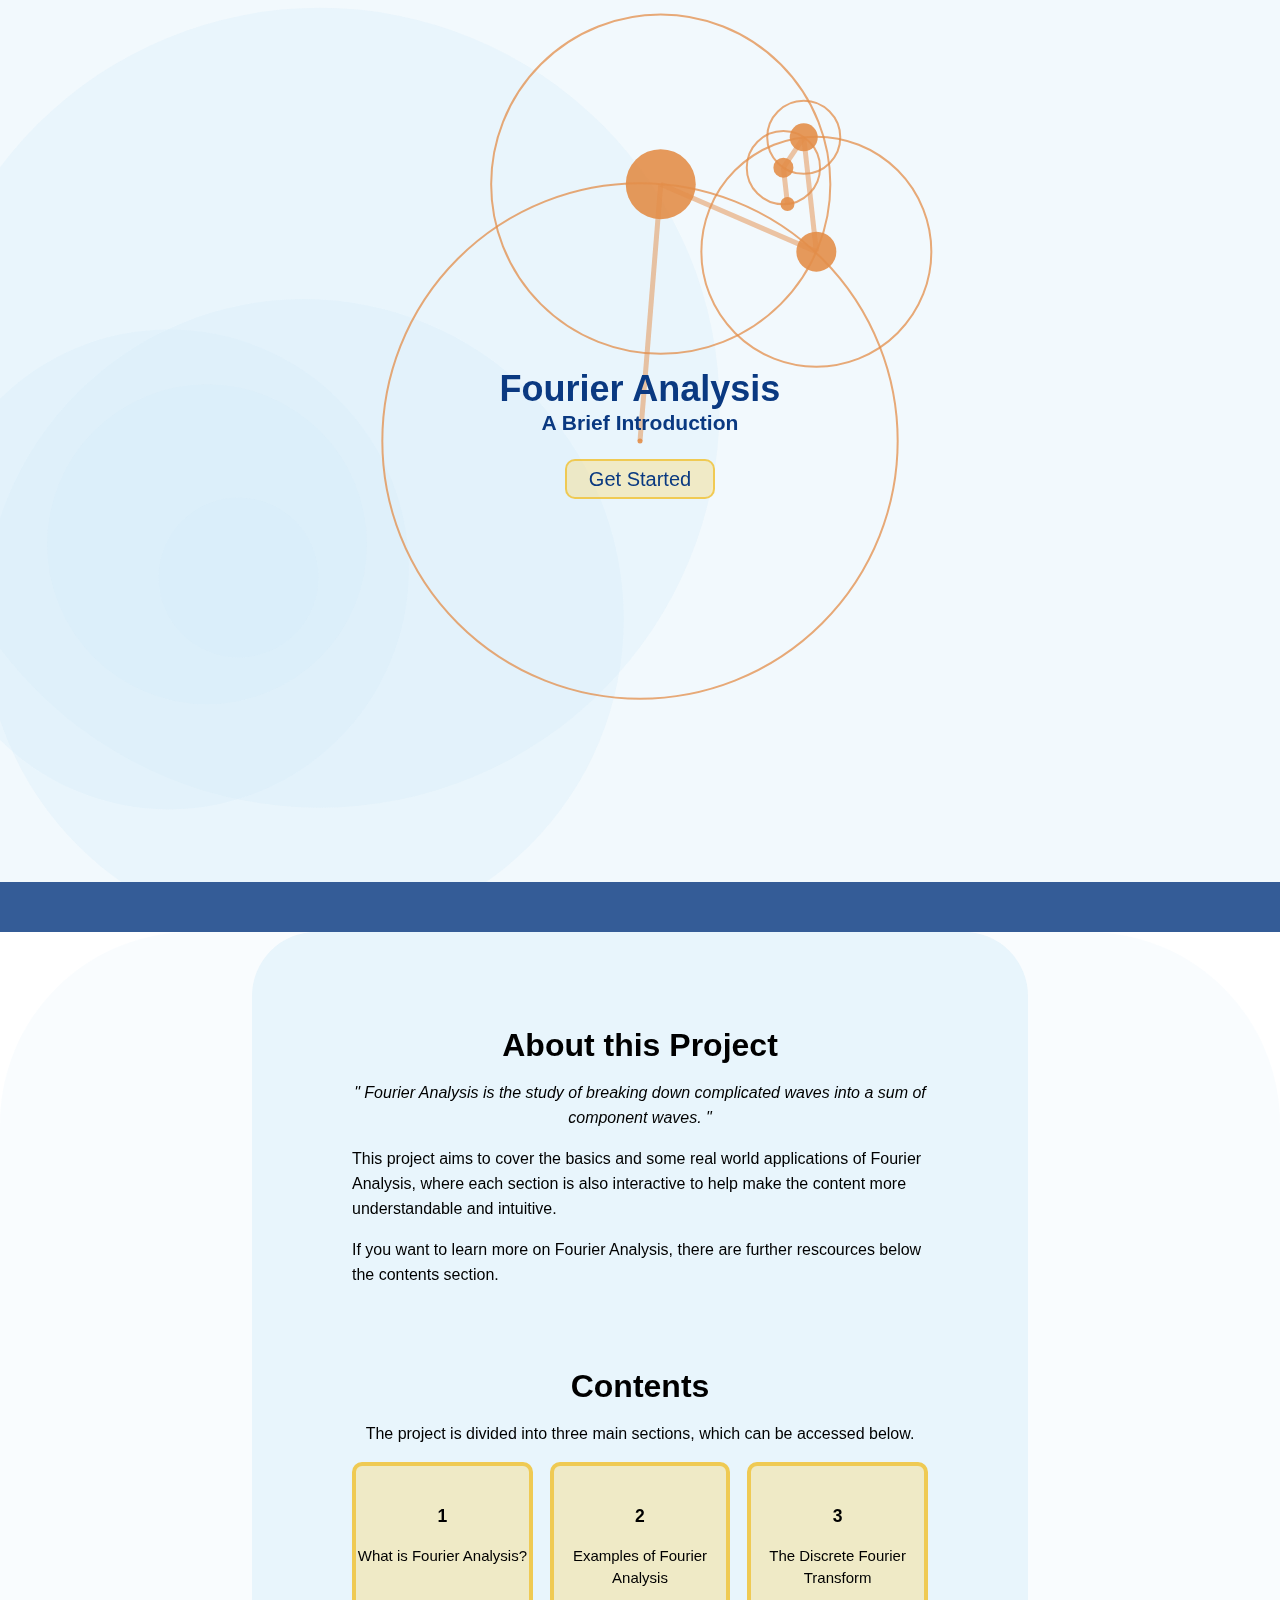
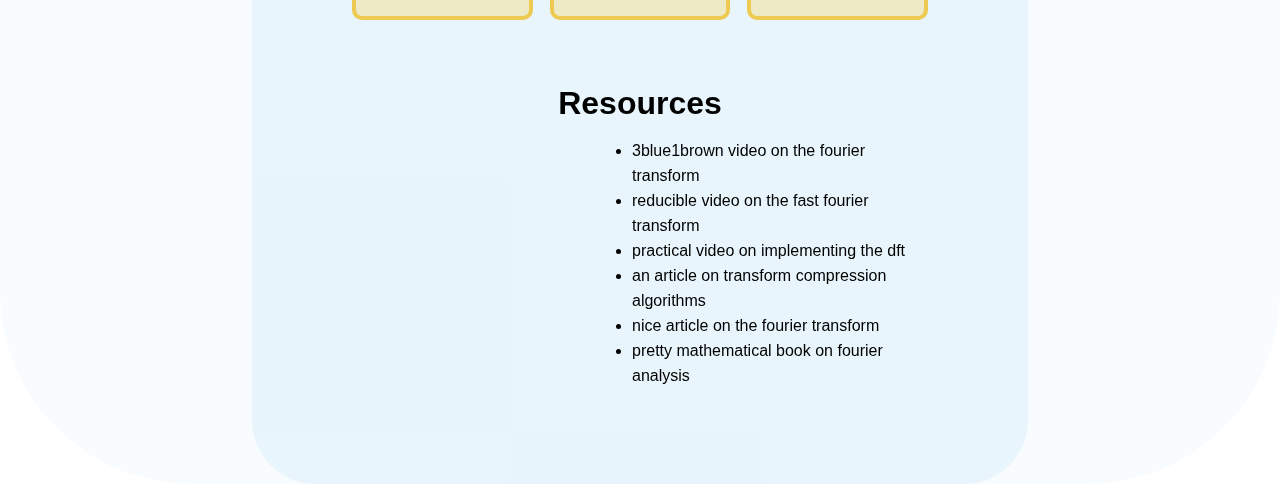
<file: index.html>
<!doctype html>
<html>
  <head>

    <title>Fourier Analysis: A Brief Introduction</title>
    <link rel="stylesheet" type="text/css" href="styles/home.css">

  </head>

  <body>

    <div id = "main"> <!-- WELCOME SECTION -->

      <h1> Fourier Analysis </h1>
      <h3> A Brief Introduction </h3>
      <br>

      <a href="topics/topic1.html"> <button id = "startButton">Get Started</button> </a>

      <noscript>
        <p> This website requires Javascript to function properly :(</p>
      </noscript>

      <div id = "background">

        <canvas id = "backgroundCanvas" width = auto height = auto></canvas>
        <script src = "scripts/home.js"> </script>

      </div>

    </div>

    <div id = "underBack">
      <div id = "under">

        <h1 class = "centre"> About this Project </h1> <!-- ABOUT SECTION -->
        <p class = "centre italics"> " Fourier Analysis is the study of breaking down complicated waves into a sum of component waves. "</p>
        <p> This project aims to cover the basics and some real world applications of Fourier Analysis, where each section is also interactive to help make the content more understandable and intuitive.</p>
        <p>If you want to learn more on Fourier Analysis, there are further rescources below the contents section.</p>

        <br><br>

        <h1 class = "centre"> Contents </h1> <!-- CONTENTS SECTION -->
        <p class = "centre">The project is divided into three main sections, which can be accessed below.</p>
        <div id = "contents">
          <a href = "topics/topic1.html"> <br><h3>1</h3><p>What is Fourier Analysis?</p> </a>
          <a href = "topics/topic2.html"> <br><h3>2</h3><p>Examples of Fourier Analysis</p> </a>
          <a href = "topics/topic3.html"> <br><h3>3</h3><p>The Discrete Fourier Transform</p> </a>
        </div>

        <br><br>

        <h1 class = "centre"> Resources </h1> <!-- RESOURCES SECTION-->
        <ul>
          <li> <a class = "link" href = "https://www.youtube.com/watch?v=spUNpyF58BY">3blue1brown video on the fourier transform</a></li>
          <li> <a class = "link" href = "https://youtu.be/h7apO7q16V0">reducible video on the fast fourier transform</li>
          <li> <a class = "link" href = "https://www.youtube.com/watch?v=xV4aQvPLYEY">practical video on implementing the dft</a></li>
          <li> <a class = "link" href = "https://www.dspguide.com/ch27/6.htm">an article on transform compression algorithms</a></li>
          <li> <a class = "link" href = "https://betterexplained.com/articles/an-interactive-guide-to-the-fourier-transform/">nice article on the fourier transform</a></li>
          <li> <a class = "link" href = "https://faculty.nps.edu/bneta/book.pdf">pretty mathematical book on fourier analysis</a> </li>
        </ul>

      </div>
    </div>

  </body>
</html>
</file>
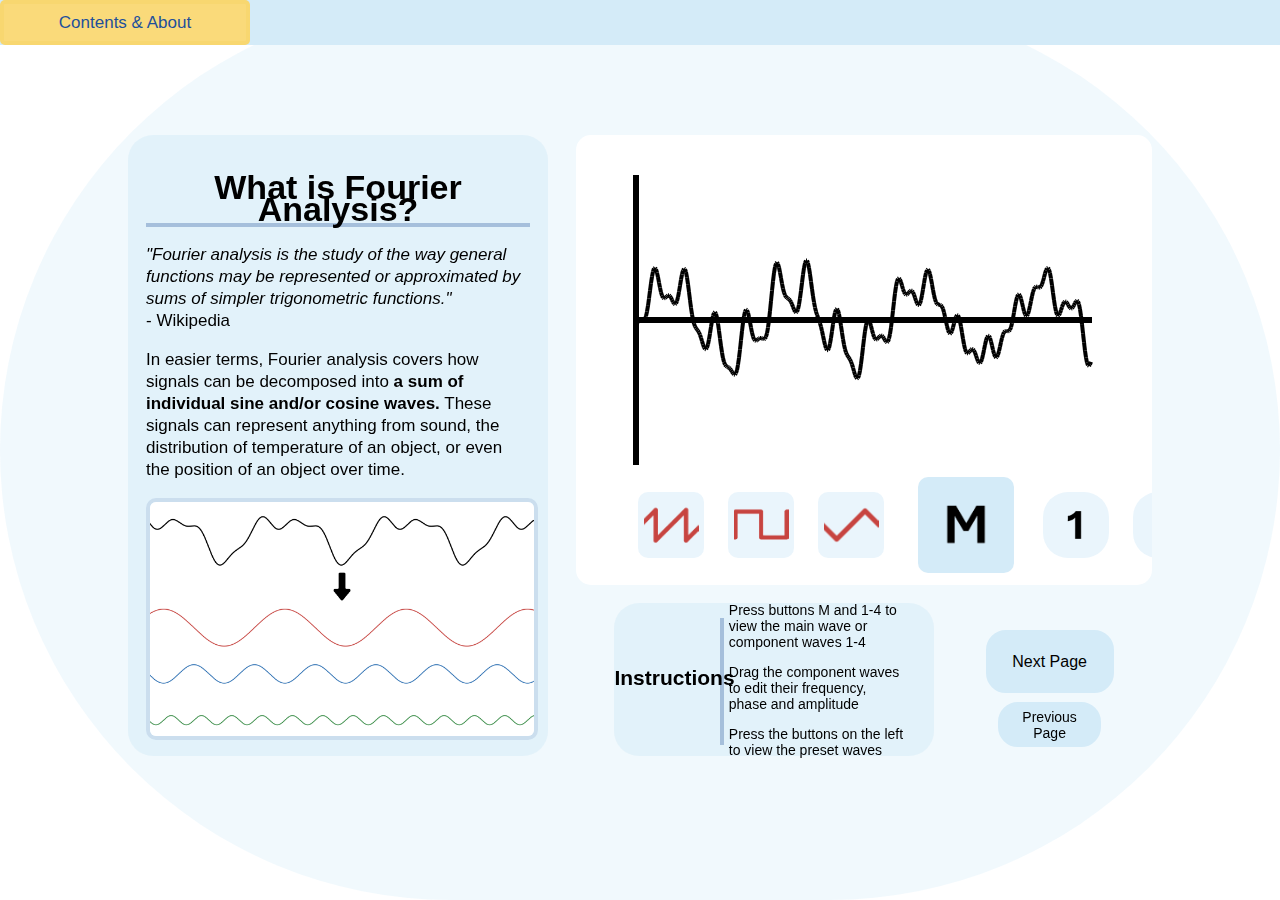
<file: topics/topic1.html>
<!doctype html>
<html>
  <head>

    <title>What is Fourier Analysis?</title>
    <link rel="stylesheet" type="text/css" href="../styles/topictemplate.css">

  </head>

  <body>

    <div id = "backgroundCircle"> 

      <div id = "banner"> <!--Banner-->
        <a href="../index.html#under"> <button id = "bannerButton">Contents & About</button> </a>
      </div>
    
      <div id = "text"> <!--Main text-->
        <div id = "title"> <h1>What is Fourier Analysis?</h1> </div>
        <p><i>"Fourier analysis is the study of the way general functions may be represented or approximated by sums of simpler trigonometric functions."</i><br> - Wikipedia<p>
        <p>In easier terms, Fourier analysis covers how signals can be decomposed into <b>a sum of individual sine and/or cosine waves.</b>
           These signals can represent anything from sound, the distribution of temperature of an object, or even the position of an object over time.</p>
           <img src="../images/wave decomposition.png" style="width:100%; height:40%; border-radius:10px;border:4px solid #1f509a1f;">
        <p><i>The image above shows how a signal (at the top) can be broken down into a sum of 3 different sines and cosine waves.</i></p>
        <p>Formally, this process of decomposition is called a <b>Fourier Transform</b>, which "transforms" the <b>time domain</b> of a function into a <b>frequency domain</b>. The inverse of this is either called <b>Fourier Synthesis</b> or (intuitively) the <b>Inverse Fourier Transform.</b></p>
        <details>
          <summary class = "collapsibleTitle">What are time/frequency domains?</summary> <!--Collapsible-->
          <div class = "collapsibleContent">
            <p>For any function, a domain refers to <b>what inputs the function can take.</b>
               For example, a function that adds up all the integers from 0 up to a given number will have the domain of the positive integers.</p>
            <p>In our case of a time and frequency domain, <b>we can imagine our signal as a function</b> that returns the height of a point that follows the signal at any given time.
               This is the <b>time domain of our function</b>, as we input the time and it outputs the height the point based on our signal.</p> 
            <p>When we perform a Fourier transform, we create a new function based on this signal that outputs the amplitude of a component wave given the frequency of that component wave.
               We call this the <b>frequency domain of our original function</b>, as we are now inputting frequencies instead of our original time domain.</p>
          </div>
        </details> 
        <p>Practically, there are many different methods of performing a Fourier transform, of which we'll cover the <b>Discrete Fourier Transform.</b>
           This allows individual samples to be turned into waves, which allows it to be used more practically.</p>
           <details>
            <summary class = "collapsibleTitle">So, what else is there?</summary> <!--Collapsible-->
            <div class = "collapsibleContent">
              <p>On top of the other different Fourier Transforms, <b>Fourier Series also turns our time domain function into a frequency domain.</b>
                So how are they different?</p>
              <p>For purposes of this website, the main difference is that Fourier Series <b>only applies to periodic, or repeating functions.</b>
                This is because formally, <b></b>a series describes a "sum" of something</b>, which in our case are sine and cosine waves.
                Therefore by summing up a bunch of repeating functions, our result is also repeating, or periodic.
              </p>
              <p>Although this is also true for Fourier Transforms, they <b>can also be used for aperiodic functions.</b>
                This makes them more practical, which is why we will be largely covering Fourier Transforms.
              </p>
              <p>(Getting more technical/mathsy reveals that these are more similar than you might think!)</p>
            </div>
          </details>
        <p>To see the versatility of Fourier Analysis, you can play around with the different component waves in the simulation on the right.</p>
      </div>

      <div id = "simulation"> <!--Simulation-->
        <noscript>
          <p> This website requires Javascript to function properly :(</p>
        </noscript>
        <canvas id = "simulationCanvas" width = 100% height = 100%></canvas>
        <script src = "../scripts/signalcomposition.js" crossorigin = "anonymous" type = "module"> </script>
      </div>

      <div id = "simulationInstructions"> <!--Simulation instructions-->
        <div id = "instructionsHeader"> <h2> Instructions </h2> </div>
        <div id = "instructionsText">
          <p>Press buttons M and 1-4 to view the main wave or component waves 1-4</p>
          <p>Drag the component waves to edit their frequency, phase and amplitude</p>
          <p>Press the buttons on the left to view the preset waves</p>
        </div>
      </div>

      <!--Next/prev buttons-->
      <a href="topic2.html"> <button id = "nextButton">Next Page</button> </a>
      <a href="../index.html"> <button id = "prevButton">Previous Page</button> </a>

    </div>

  </body>
</html>
</file>
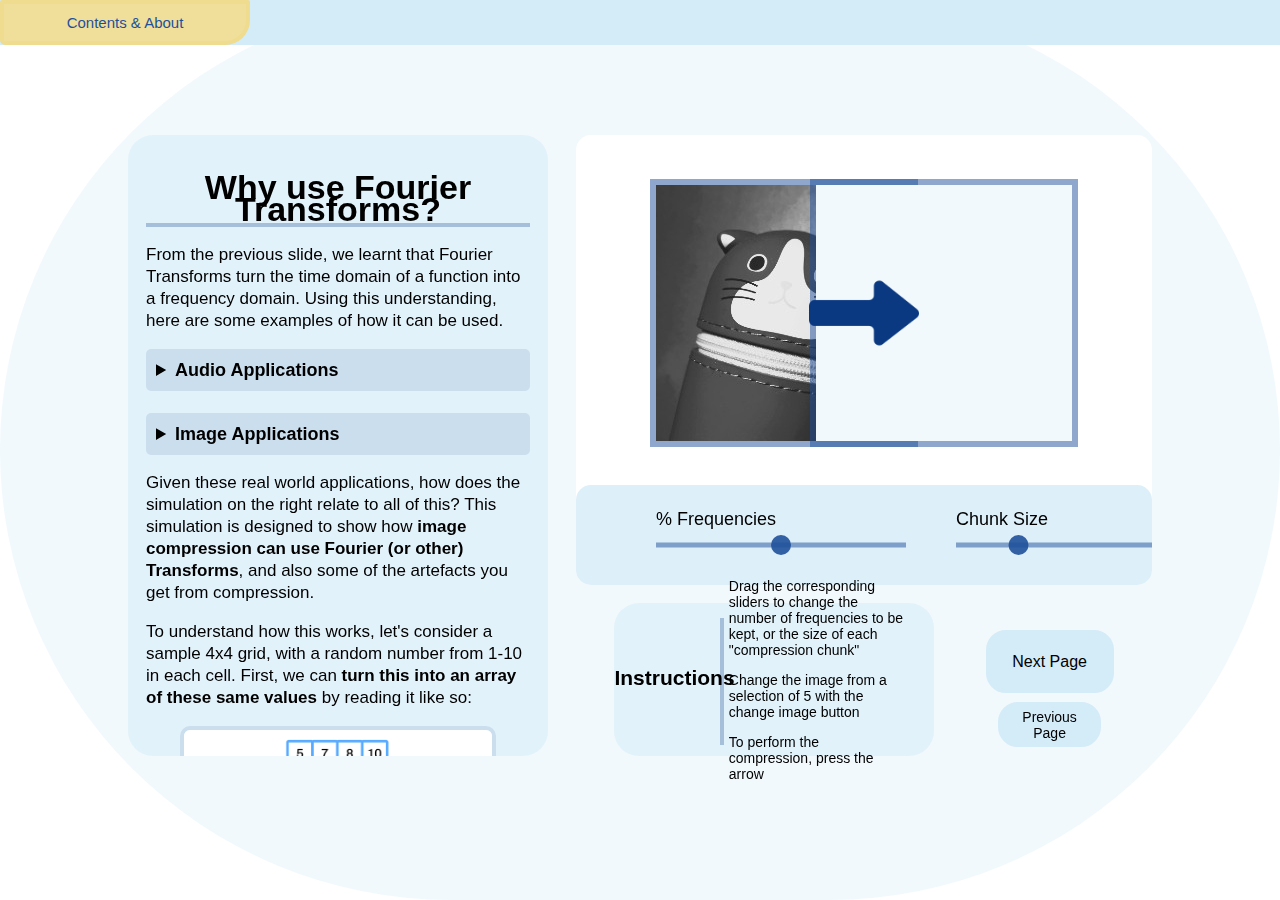
<file: topics/topic2.html>
<!doctype html>
<html>
  <head>

    <title>Why use Fourier Transforms?</title>
    <link rel="stylesheet" type="text/css" href="../styles/topictemplate.css">

  </head>

  <body>

    <div id = "backgroundCircle"> 

      <div id = "banner"> <!--Banner-->
        <a href="../index.html#under"> <button id = "bannerButton">Contents & About</button> </a>
      </div>
    
      <div id = "text"> <!--Main text-->
        <div id = "title"> <h1>Why use Fourier Transforms?</h1> </div>
        <p>From the previous slide, we learnt that Fourier Transforms turn the time domain of a function into a frequency domain.
          Using this understanding, here are some examples of how it can be used.</p>
        </p>
        <details>
          <summary class = "collapsibleTitle">Audio Applications</summary> <!--Collapsible-->
          <div class = "collapsibleContent">
            <p>For audio, we can imagine our <b>time domain representing the amplitude</b> ("level") of the sound over time.
              So by transforming this time domain into a frequency domain, we can manipulate it in various ways:
            </p>
            <img src="../images/eq diagram.jpg" style="width:80%; border-radius:10px;border:4px solid #1f509a1f; margin: auto; display: block;">
            <p><i>This equaliser shows frequencies from ~100Hz to 2kHz being amplified above others.</i></p>
            <ul>
              <li><b>Equalisers:</b> An equaliser allows for certain frequencies to be amplified or suppressed by directly editing the frequency domain of the sound.</li>
              <li><b>Background Noise Removal:</b> By removing specific frequencies, background noises such as hissing or white noise.</li>
              <li><b>Pitch Detection/Shifting:</b> The pitch of a sound can be easily identified from its frequency domain.
                 This can also be used to change the pitch by shifting the entire frequency domain</li>
            </ul>
          </div>
        </details>
        <br>
        <details>
          <summary class = "collapsibleTitle">Image Applications</summary> <!--Collapsible-->
          <div class = "collapsibleContent">
            <p>With images, we can separate the image into <b>different channels</b> (e.g. colour channels), then apply a Fourier transform to each channel.
              Manipulating these can give some interesting uses:
            </p>
            <img src="../images/square edge.png" style="width:70%; border-radius:10px;border:4px solid #1f509a1f;margin: auto; display: block;">
            <p><i>Although not an image, removing the lower frequencies of a square wave is the same principle as edge detection in images.
               Here, the blue is the "edges" while the red is the entire square wave.
            </i></p>
            <ul>
              <li><b>Image Editing:</b> Changing the frequency domain of an image can change the contrast, or remove detail.</li>
              <li><b>Edge detection:</b> Applying a high-pass filter (removing low frequencies) can highlight the edges in an image</li>
              <li><b>Compression:</b> By encoding an image with its frequency domain, images can be compressed by removing the high frequencies.
              JPEG compression is the prime example of this, although it uses the Discrete Cosine Transform instead.</li>
            </ul>
          </div>
        </details>

        <p>Given these real world applications, how does the simulation on the right relate to all of this?
           This simulation is designed to show how <b>image compression can use Fourier (or other) Transforms</b>, and also some of the artefacts you get from compression.
        </p>
        <p>To understand how this works, let's consider a sample 4x4 grid, with a random number from 1-10 in each cell.
          First, we can <b>turn this into an array of these same values</b> by reading it like so:
        </p>
        <img src="../images/samples 4x4.png" style="width:80%; border-radius:10px;border:4px solid #1f509a1f;margin: auto; display: block;">
        <p>Then, by using a Fourier Transform, we can extract the freqency domain from these values.
          This gives us <b>16 frequencies that can perfectly recreate our samples.</b>
        </p>
        <p>However, we don't need a <i>perfect</i> reprentation (especially for larger chunks), so what we do is <b>discard some of the higher frequencies.</b>
          When done right, this means <b>we store less data overall</b>, compressing our file.
        </p>
        <img src="../images/trig lerp example.png" style="width:70%; border-radius:10px;border:4px solid #1f509a1f;margin: auto; display: block;">
        <p><i>The image above shows the effect of removing higher frequencies, as the blue line only uses 8 of the 16 frequencies.</i><p>
        <p>Now, feel free to play around with this simulation to see it working with actual images!</p>

      </div>

      <div id = "simulation"> <!--Simulation-->
        <noscript>
          <p> This website requires Javascript to function properly :(</p>
        </noscript>
        <canvas id = "simulationCanvas" width = 100% height = 100%></canvas>
        <script src = "../scripts/imagecompression.js" crossorigin = "anonymous" type = "module"> </script>
      </div>

      <div id = "simulationInstructions"> <!--Simulation instructions-->
        <div id = "instructionsHeader"> <h2> Instructions </h2> </div>
        <div id = "instructionsText">
          <p>Drag the corresponding sliders to change the number of frequencies to be kept, or the size of each "compression chunk"</p>
          <p>Change the image from a selection of 5 with the change image button</p>
          <p>To perform the compression, press the arrow</p>
        </div>
      </div>

      <!--Next/prev buttons-->
      <a href="topic3.html"> <button id = "nextButton">Next Page</button> </a>
      <a href="topic1.html"> <button id = "prevButton">Previous Page</button> </a>

    </div>

  </body>
</html>
</file>
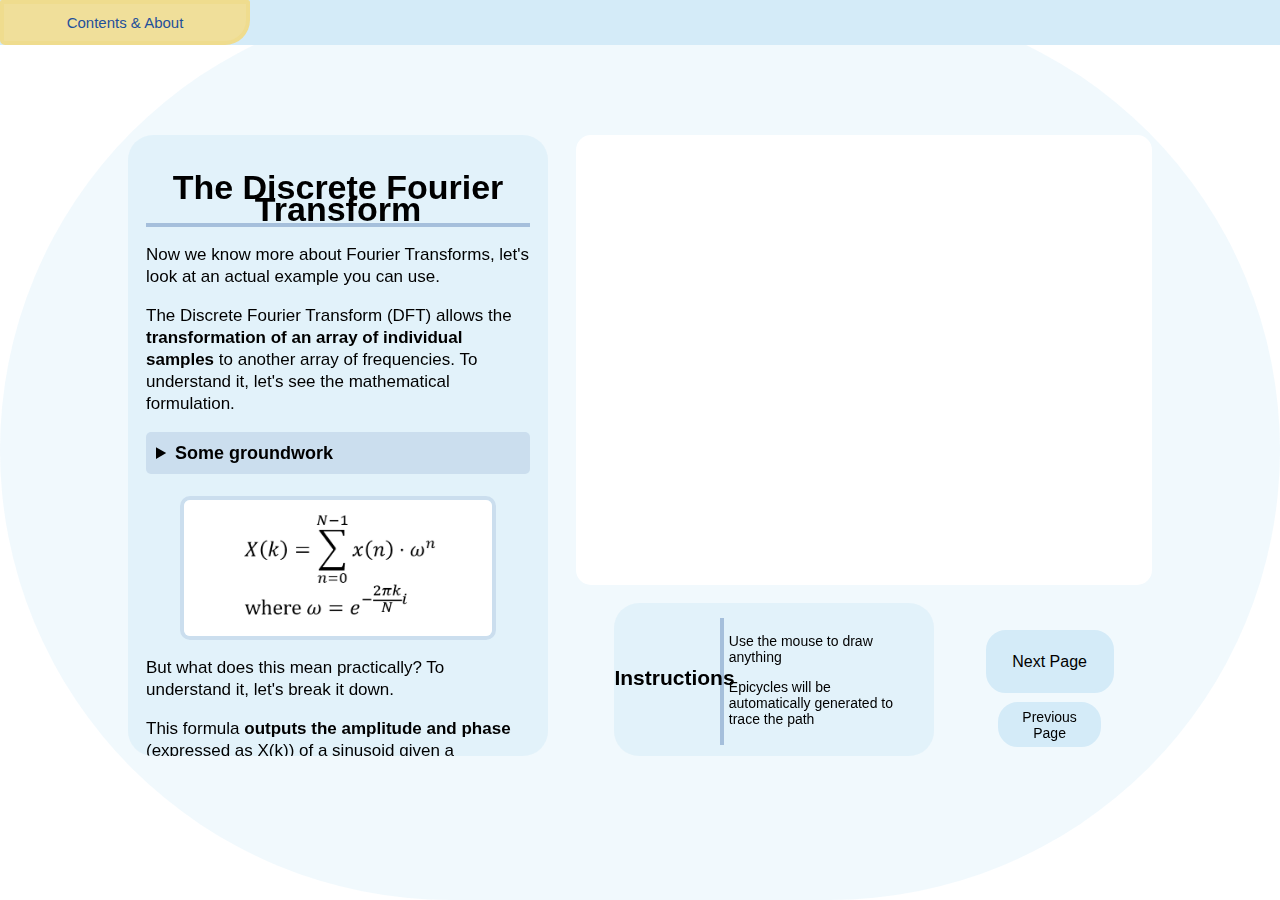
<file: topics/topic3.html>
<!doctype html>
<html>
  <head>

    <title>The Discrete Fourier Transform</title>
    <link rel="stylesheet" type="text/css" href="../styles/topictemplate.css">

  </head>

  <body>

    <div id = "backgroundCircle"> 

      <div id = "banner"> <!--Banner-->
        <a href="../index.html#under"> <button id = "bannerButton">Contents & About</button> </a>
      </div>
    
      <div id = "text"> <!--Main text-->
        <div id = "title"> <h1>The Discrete Fourier Transform</h1> </div>
        <p>Now we know more about Fourier Transforms, let's look at an actual example you can use.</p>
        <p>The Discrete Fourier Transform (DFT) allows the <b>transformation of an array of individual samples</b> to another array of frequencies.
          To understand it, let's see the mathematical formulation.
        </p>
        <details> <!--could also introduce complex numbers through polar coordinates, but this seems ok-->
          <summary class = "collapsibleTitle">Some groundwork</summary> <!--Collapsible-->
          <div class = "collapsibleContent">
            <p>To fully understand this formulation, we first must understand complex numbers</p>
            <!--Image of an argan diagram with a single point-->
            <p>Complex numbers can be imagined as a <b>point on 2D space</b> - with an "x" and "y" component.
              We express this in the form <i>a + bi</i>, where the "a" represents our x component, and the "b" our y component.
            </p>
            <p>Another way of expressing complex numbers is by <b>it's relation to the origin, 0</b>.
               Generally we do this in the form <i>r * e^iθ</i>, where "r" is the distance from the origin (it's modulus)
               and "θ" is the angle between the point and the origin in radians (it's argument).
            </p>
            <p>(Proving this is quite cool, but is also beyond the scope of this website!)</p>
            <p>Lastly, we can multiply complex numbers by <b>adding their arguments and multiplying their moduli.</b></p>
          </div>
        </details>

        <br>
        <img src="../images/dft formulation.png" style="width:80%; border-radius:10px;border:4px solid #1f509a1f;margin: auto; display: block;">

        <p>But what does this mean practically? To understand it, let's break it down.</p>
        <p>This formula <b>outputs the amplitude and phase</b> (expressed as X(k)) of a sinusoid given a frequency, k.
          To calculate it, we take each sample x(n), multiply it by it's corresponding ω^n, and add them all together.
          This gives us a complex number, where <b>the modulus corresponds to its amplitude, and the argument corresponds to its phase.</b>
        </p>
        <p>Going a bit deeper, let's take a closer look at ω. Immediately we can see that it is in the form <i>r * e^iθ</i>.
          This tells us that it has <b>a modulus of 1, and an argument of -2πk/N.</b>
          To see what this means, let's consider all ω for all integers values of k with an N of 5.
        </p>
        <img src="../images/5 roots of unity.png" style="width:70%; border-radius:10px;border:4px solid #1f509a1f;margin: auto; display: block;">
        <p>Intuitively, it looks like it forms a pentagon!
          Therefore, by raising ω to some n, we are <b>multiplying the angles of kth point of the "N-polygon" by our n</b>.
        </p>

        <details>
          <summary class = "collapsibleTitle">So what does it look like in Python?</summary> <!--Collapsible-->
          <div class = "collapsibleContent">
            <p>Implementing this in any language is quite easy, especially if there is complex number support.
              Here is an easy implementation in python:</p>
              <code><pre>
import cmath

def DFT(samples):
    
    frequencies = []
    N = len(samples)
    omega = cmath.exp(-1j * cmath.tau / N)
    
    for k in range(N):
        total = 0
        for n in range(N):
            total += samples[n] * (omega ** (k * n))
        frequencies.append(total)

    return frequencies

frequencies = DFT(samples)
              </pre></code>
          </div>
        </details>

        <br><p>Since the DFT also works with complex-valued samples, play around with the simulation on the right to see it in action!</p>

      </div>

      <div id = "simulation"> <!--Simulation-->
        <noscript>
          <p> This website requires Javascript to function properly :(</p>
        </noscript>
        <canvas id = "simulationCanvas" width = 100% height = 100%></canvas>
        <script src = "../scripts/epicycletracing.js" crossorigin = "anonymous" type = "module"> </script>
      </div>

      <div id = "simulationInstructions"> <!--Simulation instructions-->
        <div id = "instructionsHeader"> <h2> Instructions </h2> </div>
        <div id = "instructionsText">
          <p>Use the mouse to draw anything</p>
          <p>Epicycles will be automatically generated to trace the path</p>
        </div>
      </div>

      <!--Next/prev buttons-->
      <a href="../index.html#under"> <button id = "nextButton">Next Page</button> </a>
      <a href="topic2.html"> <button id = "prevButton">Previous Page</button> </a>

    </div>

  </body>
</html>
</file>
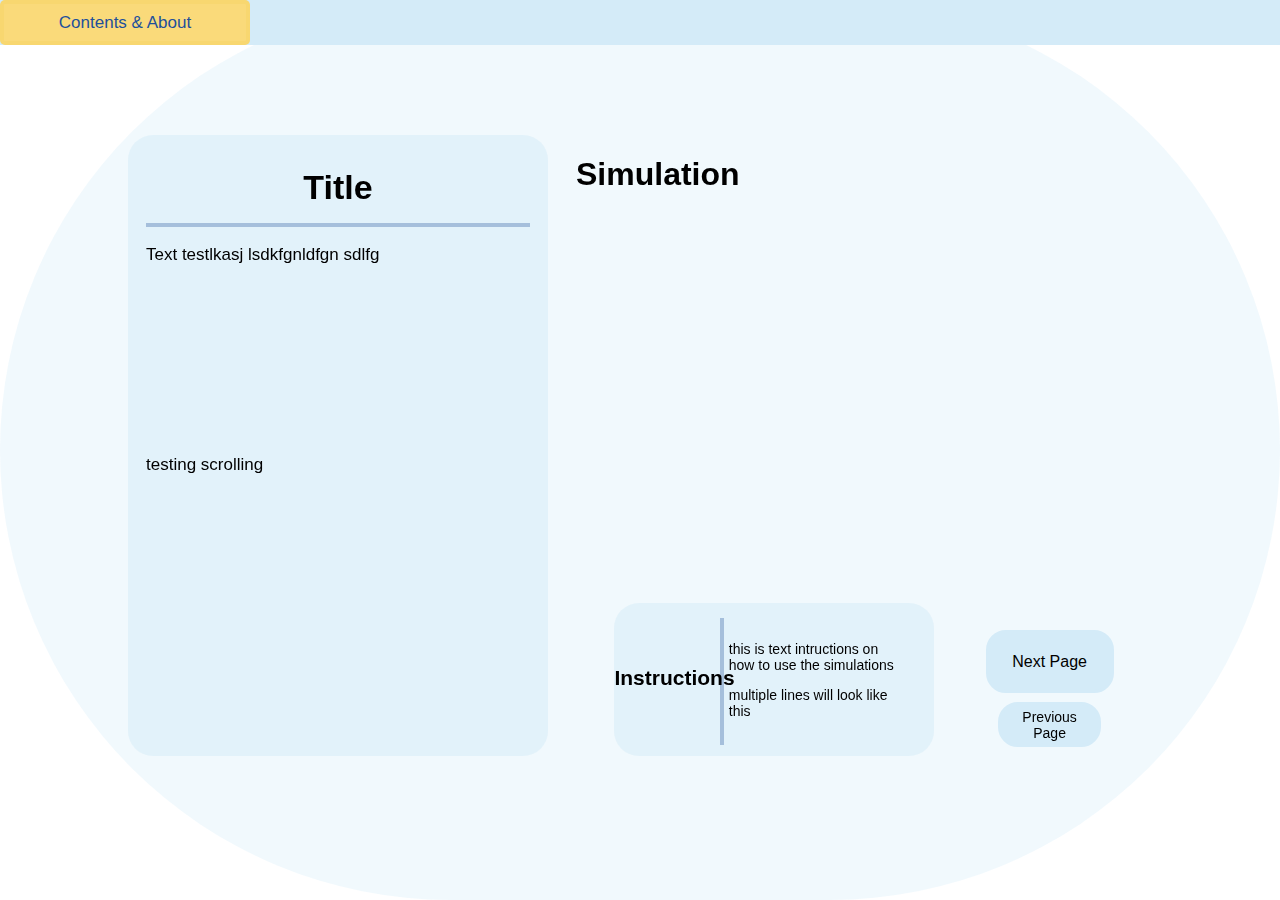
<file: topics/topictemplate.html>
<!doctype html>
<html>
  <head>

    <title>Template</title>
    <link rel="stylesheet" type="text/css" href="../styles/topictemplate.css">

  </head>

  <body>

    <div id = "backgroundCircle"> 

      <div id = "banner"> <!--Banner-->
        <a href="../index.html#under"> <button id = "bannerButton">Contents & About</button> </a>
      </div>
    
      <div id = "text"> <!--Main text-->
        <div id = "title"> <h1> Title </h1> </div>
        <p> Text testlkasj lsdkfgnldfgn sdlfg <p>
        <br><br><br><br><br><br><br>
        <p> testing scrolling </p>
      </div>

      <div id = "simulation"> <!--Simulation-->
        <noscript>
          <p> This website requires Javascript to function properly :(</p>
        </noscript>
        <h1> Simulation </h1>
      </div>

      <div id = "simulationInstructions"> <!--Simulation instructions-->
        <div id = "instructionsHeader"> <h2> Instructions </h2> </div>
        <div id = "instructionsText">
          <p>this is text intructions on how to use the simulations</p>
          <p>multiple lines will look like this</p>
        </div>
      </div>

      <!--Next/prev buttons-->
      <a href="#"> <button id = "nextButton">Next Page</button> </a>
      <a href="#"> <button id = "prevButton">Previous Page</button> </a>

    </div>

  </body>
</html>
</file>
<file: styles/home.css>
:root { /* Colour palette for the website */
    --lightBlue: #D4EBF8;
    --darkBlue: #1F509A;
    --darkerBlue: #0A3981;
    --orange: #FADA7A;
    --darkOrange: #f0be28;
}

body {
    font-family: Arial, sans-serif;
    margin: 0px;
    padding: 0px;
    overflow-x: hidden;
}

#main {
    height: 18vh;
    width: 100%;
    padding: 0px;

    color: var(--darkerBlue);
    border-bottom: 50px solid #0a3a81d3;

    text-align: center;
    font-size: large;
    margin: 0;
    line-height: 10px;
    padding: 40vh 0;
}

#background {
    text-align: left;
    z-index: -1;
    position: absolute;
    top: 0;
    left: 0;
}

#startButton {
    width: 150px;
    height: 40px;

    background-color: #fada7a69;
    border: 2px solid #f0be28b9;
    color: var(--darkerBlue);

    font-size: 20px;
    border-radius: 10px;
    transition: 0.15s;
}

#startButton:hover {
    font-size: 22px;
    background-color: #fada7ad7;
    border: 2px solid var(--darkOrange);
}

#under {
    margin: auto;
    line-height: 25px;
    padding: 80px 100px;
    width: 45%;
    background-color: #d4ebf877;
    border-radius: 5vw;
    font-size: 16px;
}

#underBack {
    background-color: #d4ebf825;
    border-radius: 15vw;
}

#under ul {
    padding: 0px 0px 0px 280px;
}

#contents {
    display: flex;
    justify-content: space-between;
    text-align: center;
    margin: auto;
    width: 100%;
}

#contents a {
    cursor: default;
    color: black;
    text-decoration:none;

    text-align: center;
    width: 30%;
    height: 150px;
    background-color: #fada7a69;
    border: 4px solid #f0be28b9;
    border-radius: 10px;
    transition: 0.15s;

    line-height: 22px;
    font-size: 15px;
}
#contents a:hover {
    background-color: var(--orange);
    border: 4px solid var(--darkOrange);
    font-size: 16px;
    font-weight: bold;
}

.centre {
    text-align: center;
}
.italics {
    font-style: italic;
}

.link {
    cursor: default;
    color: black;
    text-decoration:none;
    transition: 0.3s;
}
.link:hover {
    font-weight: bold;
    font-size: 17px;
}
</file>
<file: styles/topictemplate.css>
:root { /* Colour palette for the website */
    --lightBlue: #D4EBF8;
    --darkBlue: #1F509A;
    --darkerBlue: #0A3981;
    --orange: #FADA7A;
    --darkOrange: #f0be28;
}

body {
    font-family: Arial, sans-serif;
    margin: 0px;
    padding: 0px;
    overflow: hidden;
}

#banner {
    background-color: #d4ebf8;
    height: 5vh;
}

#bannerButton {
    margin: auto;
    height: 100%;
    width: 250px;

    background-color: #fada7abd;
    color: var(--darkBlue);

    border: 4px solid #f0be281c;
    border-radius: 2px 2px 25px 5px;

    font-size: 15px;
    transition: 0.2s;

}

#bannerButton:hover {
    font-size: 17px;
    /*font-weight: bold;*/
    background-color: #fada7a;
    border-radius: 5px;
}

#backgroundCircle {
    z-index: -1;
    height: 100vh;
    width: 100vw;
    background-color: #d4ebf852;
    border-radius: 50svh;
}

#text {
    border-radius: 25px;
    padding: 2vh;
    width: 30vw;
    height: 65vh;
    line-height: 22px;
    font-size: 17px;

    background-color: #d4ebf881;

    position: fixed;
    top: 15vh;
    left: 10vw;

    overflow-y: auto;
    overflow-x: hidden;

}

#simulation {

    width: 45vw;
    height: 50vh;

    position: fixed;
    top: 15vh;
    left: 45vw;
}

#simulationInstructions {
    background-color: #d4ebf881;
    border-radius: 25px;

    width: 25vw;
    height: 17vh;

    position: fixed;
    top: 67vh;
    left: 48vw;
}

#nextButton  {
    background-color: #d4ebf8;
    border: 3px solid #d4ebf8;
    border-radius: 20px;

    margin: auto;
    position: fixed;
    top: 70vh;
    left: 77vw;

    width: 10vw;
    height: 7vh;

    font-size: 16px;
    transition: 0.2s;
}

#nextButton:hover {
    font-size: 17px;
    border-radius: 10px;
    border: 4px solid #1f509a09;
}

#prevButton  {
    background-color: #d4ebf8;
    border: 3px solid #d4ebf8;
    border-radius: 20px;

    margin: auto;
    position: fixed;
    top: 78vh;
    left: 78vw;

    width: 8vw;
    height: 5vh;

    font-size: 14px;
    transition: 0.2s;
}

#prevButton:hover {
    font-size: 15px;
    border-radius: 10px;
    border: 4px solid #1f509a09;
}

#instructionsHeader {
    width: 30%;
    height: 63%;

    padding-top: 30px;
    padding-right: 10px;

    position: relative;
    top: 10%;

    text-align: right;
    font-size: 14px;
    border-right: 4px solid #1f509a50;
}

#instructionsText {

    margin: 0;
    position: absolute;
    top: 50%;
    max-width: 55%;
    transform: translate(65%,-50%);
    font-size: 14px;

}

#title {
    text-align: center;
    height: 8%;
    border-bottom: 4px solid #1f509a50;
}

.collapsibleTitle {
    padding: 10px;
    background-color: #1f509a1f;
    font-weight: bold;
    font-size: 18px;
    cursor: pointer;
    border-radius: 5px;
}
.collapsibleContent {
    font-size: 17px;
    padding: 5px;
    margin: 0px;
    background-color: #1f509a10;
    border-radius: 5px;
}
</file>
